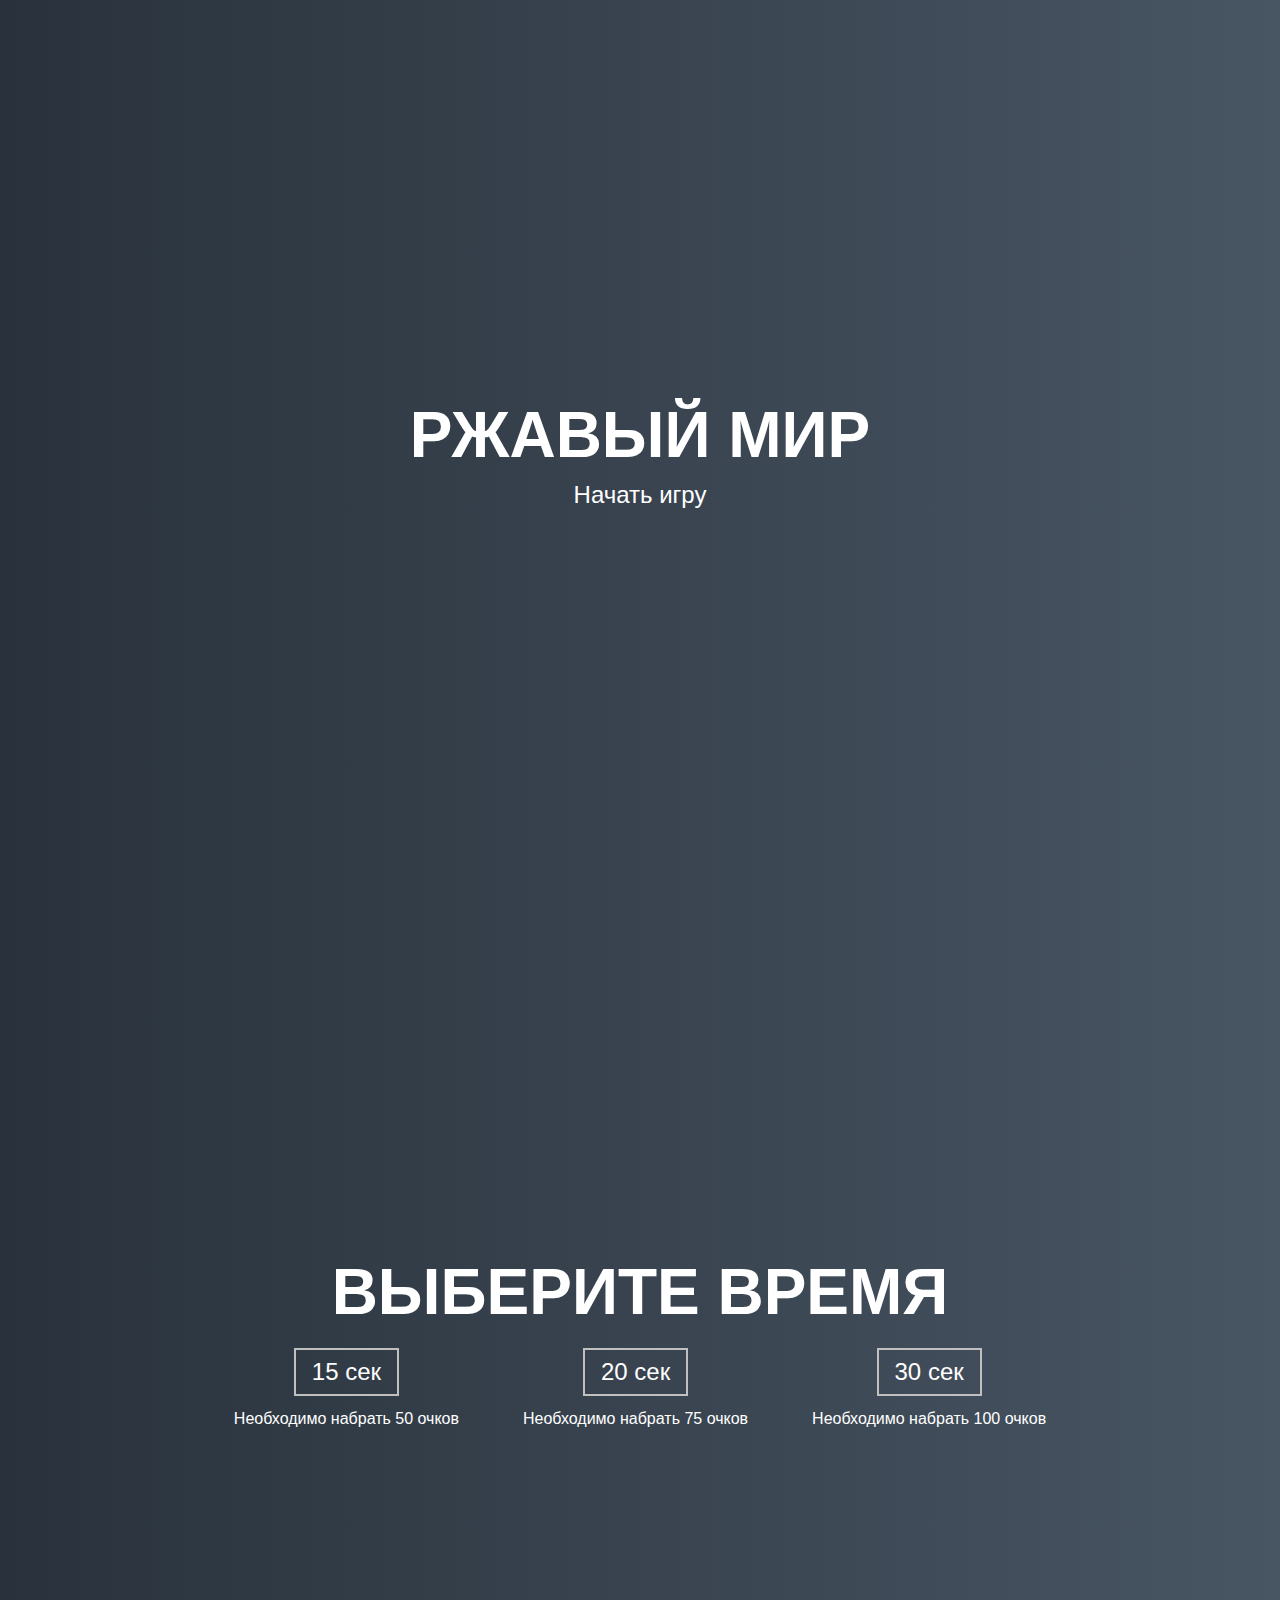
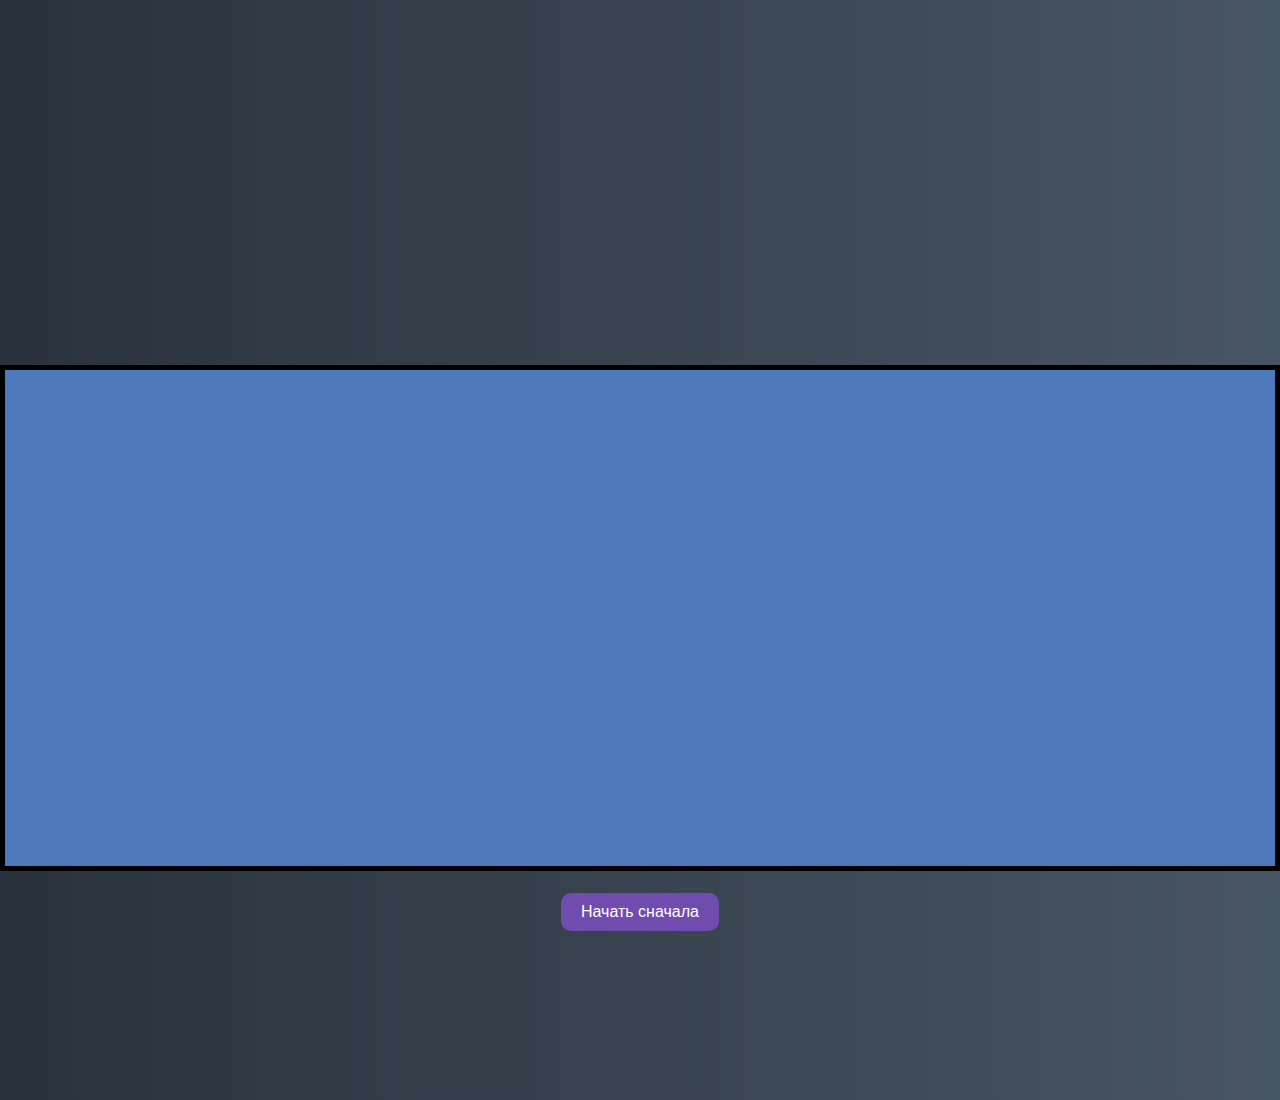
<file: index.html>
<!DOCTYPE html>
<html lang="en">

<head>
   <meta charset="UTF-8">
   <meta http-equiv="X-UA-Compatible" content="IE=edge">
   <meta name="viewport" content="width=device-width, initial-scale=1.0">
   <title>JavaScript Game</title>
   <link rel="preconnect" href="https://fonts.googleapis.com">
   <link rel="preconnect" href="https://fonts.gstatic.com" crossorigin>
   <link href="https://fonts.googleapis.com/css2?family=Bangers&display=swap" rel="stylesheet">
   <link rel="stylesheet" href="style.css">

</head>

<body>
   <div class="screen">
      <h1 class="header">ржавый мир</h1>
      <a href="#" class="start" id="start">Начать игру</a>
   </div>

   <div class="screen">
      <h1>Выберите время</h1>
      <ul class="time-list">
         <li>
            <button class="time-btn" data-time="15000" data="50">
               15 сек
            </button>
            <br>
            <p class="time-btn__text">Необходимо набрать 50 очков</p>
         </li>
         <li>
            <button class="time-btn" data-time="20000" data="75">
               20 сек
            </button>
            <br>
            <p class="time-btn__text">Необходимо набрать 75 очков</p>
         </li>
         <li>
            <button class="time-btn" data-time="30000" data="100">
               30 сек
            </button>
            <br>
            <p class="time-btn__text">Необходимо набрать 100 очков</p>
         </li>
      </ul>
   </div>

   <div class="screen">
      <canvas id="canvas1"></canvas>
      <br>
      <button id="restartButton">Начать сначала</button>

      <!-- characters -->

      <img src="img/player.png" id="player" alt="">
      <img src="img/angler1.png" id="angler1" alt="">
      <img src="img/angler2.png" id="angler2" alt="">
      <img src="img/lucky.png" id="lucky" alt="">
      <img src="img/hivewhale.png" id="hivewhale" alt="">
      <img src="img/drone.png" id="drone" alt="">

      <!-- props -->

      <img src="img/projectile.png" id="projectile" alt="">
      <img src="img/gears.png" id="gears" alt="">
      <img src="img/smokeExplosion.png" id="smokeExplosion" alt="">
      <img src="img/fireExplosion.png" id="fireExplosion" alt="">



      <!-- environment -->
      <img src="img/layer1.png" id="layer1" alt="">
      <img src="img/layer2.png" id="layer2" alt="">
      <img src="img/layer3.png" id="layer3" alt="">
      <img src="img/layer4.png" id="layer4" alt="">

   </div>



   <script src="script.js"></script>
</body>

</html>
</file>
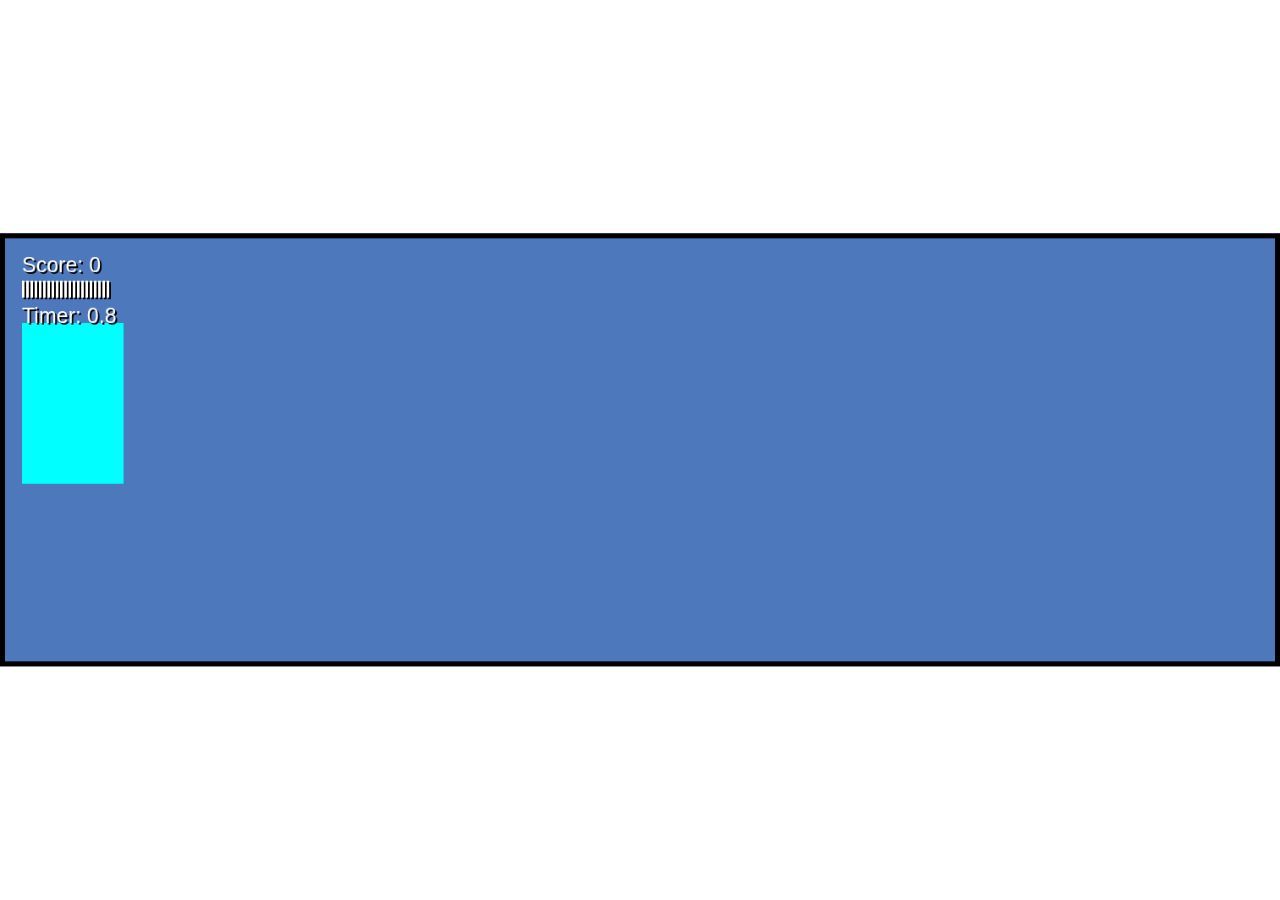
<file: a base skeleton of the game/index.html>
<!DOCTYPE html>
<html lang="en">

<head>
   <meta charset="UTF-8">
   <meta http-equiv="X-UA-Compatible" content="IE=edge">
   <meta name="viewport" content="width=device-width, initial-scale=1.0">
   <title>JavaScript Game</title>
   <link rel="stylesheet" href="style.css">
</head>

<body>
   <canvas id="canvas1"></canvas>

   <script src="script.js"></script>
</body>

</html>
</file>
<file: style.css>
*{
   margin: 0;
   padding: 0;
   box-sizing: border-box;
}
@import url("https://fonts.googleapis.com/css?family=Khula&display=swap");

* {
  box-sizing: border-box;
}

body {
  color: #fff;
  font-family: "Khula", sans-serif;
  height: 100vh;
  overflow: hidden;
  margin: 0;
  text-align: center;
}

a {
  color: #fff;
  text-decoration: none;
}

a:hover {
  color: #16d9e3;
}

.start {
  font-size: 1.5rem;
}

h1 {
  
  line-height: 1.4;
  font-size: 4rem;
  text-transform: uppercase;
}

.screen {
  display: flex;
  flex-direction: column;
  align-items: center;
  justify-content: center;
  height: 100vh;
  width: 100vw;
  transition: margin 0.5s ease-out;
  background: linear-gradient(90deg, #29323c 0%, #485563 100%);
}

.screen.up {
  margin-top: -100vh;
}
.screen.down {
  margin-top: 0vh;
}

.time-list {
  display: flex;
  flex-wrap: wrap;
  justify-content: center;
  list-style: none;
  padding: 0;
}

.time-list li {
  margin: 10px;
}

.time-btn {
  background-color: transparent;
  border: 2px solid #c0c0c0;
  color: #fff;
  cursor: pointer;
  font-family: inherit;
  padding: 0.5rem 1rem;
  font-size: 1.5rem;
}

.time-btn:hover {
  border: 2px solid #16d9e3;
  color: #16d9e3;
}

.hide {
  opacity: 0;
}

.primary {
  color: #16d9e3;
}

#canvas1{
   border: 5px solid black;
   /* position: absolute; */
   display: flex;
   align-items: center;
   justify-content: center;
   /* top: 50%;
   left: 50%;
   transform: translate(-50%, -50%); */
   background: #4d79bc;
   max-width: 100%;
   max-height: 100%;
   font-family: 'Bangers', cursive;
}

#fireExplosion, #smokeExplosion, #hivewhale, #drone, #gears, #projectile, #layer1, #layer2, #layer3, #layer4, #player, #angler1, #angler2, #lucky   {
   display: none;    
} 

#restartButton {
   background-color: #704caf; /* Цвет фона */
   border: none;
   color: white; /* Цвет текста */
   padding: 10px 20px; /* Отступы внутри кнопки */
   text-align: center; /* Выравнивание текста по центру */
   text-decoration: none;
   display: inline-block;
   font-size: 16px;
   margin: 4px 2px;
   cursor: pointer;
   border-radius: 10px;
   transition: all .3s linear;
 }
 
 /* Эффект наведения */
 #restartButton:hover {
   background-color: #4a3e8e;
 }
 
 /* Эффект нажатия */
 #restartButton:active {
   background-color: #361e50;
 }

 .time-btn__text{
   color: white; /* Цвет текста */
   padding: 10px 20px; /* Отступы внутри кнопки */
   text-align: center; /* Выравнивание текста по центру */
   text-decoration: none;
   display: inline-block;
   font-size: 16px;
   margin: 4px 2px;
  
 }
</file>
<file: a base skeleton of the game/style.css>
*{
   margin: 0;
   padding: 0;
   box-sizing: border-box;
}

#canvas1{
   border: 5px solid black;
   position: absolute;
   top: 50%;
   left: 50%;
   transform: translate(-50%, -50%);
   background: #4d79bc;
   max-width: 100%;
   max-height: 100%;
  
}
</file>
